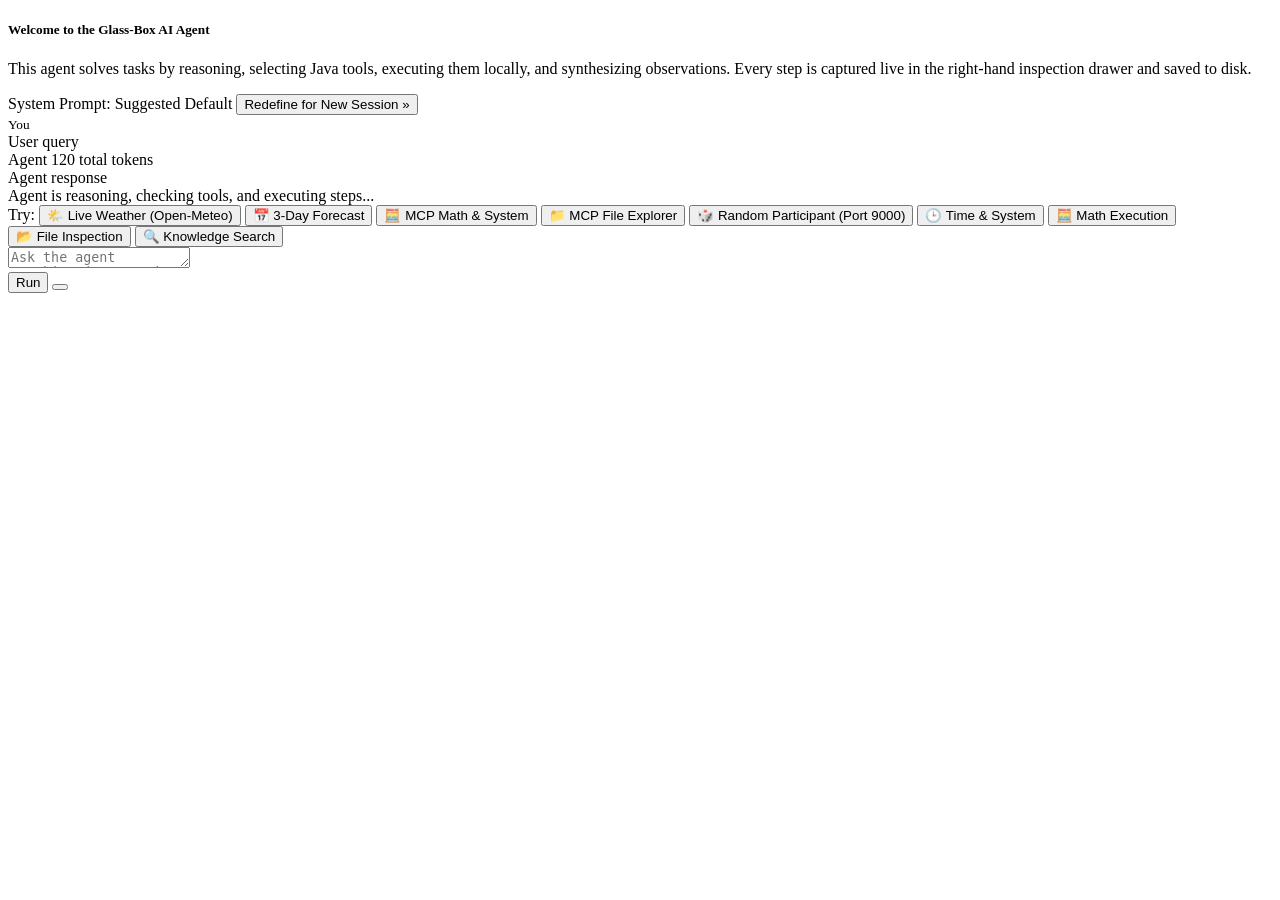
<file: src/main/resources/templates/fragments/chat-panel.html>
<!DOCTYPE html>
<html xmlns:th="http://www.thymeleaf.org">
<div th:fragment="chatContent" id="chatPanelContainer" class="d-flex flex-column flex-grow-1 overflow-hidden" style="min-height: 0;">
    <!-- Messages Scroll Area -->
    <div id="chatScrollArea" class="chat-scroll-area flex-grow-1 p-3">
        <!-- Welcome banner if empty -->
        <div th:if="${#lists.isEmpty(messages)}" class="text-center py-5 text-secondary">
            <div class="rounded-circle d-inline-flex p-3 bg-light border border-light-subtle mb-3 shadow-sm">
                <i class="fa-solid fa-robot fs-2 text-primary"></i>
            </div>
            <h5 class="text-dark fw-bold">Welcome to the Glass-Box AI Agent</h5>
            <p class="small text-secondary col-md-8 mx-auto mb-2">
                This agent solves tasks by reasoning, selecting Java tools, executing them locally, and synthesizing observations.
                Every step is captured live in the right-hand inspection drawer and saved to disk.
            </p>
            <div class="d-inline-flex align-items-center gap-2 mt-2 p-2 px-3 rounded-pill bg-white border border-secondary-subtle shadow-sm">
                <i class="fa-solid fa-scroll text-primary"></i>
                <span class="small text-secondary font-mono">System Prompt:</span>
                <span class="badge border font-mono small"
                      th:classappend="${systemPrompt != defaultSystemPrompt} ? 'bg-warning-subtle text-warning-emphasis border-warning-subtle' : 'bg-success-subtle text-success border-success-subtle'"
                      th:text="${systemPrompt != defaultSystemPrompt} ? 'Customized' : 'Suggested Default'">Suggested Default</span>
                <button type="button" class="btn btn-link btn-sm p-0 ms-1 text-primary text-decoration-none fw-semibold small"
                        data-bs-toggle="modal" data-bs-target="#newSessionModal">
                    Redefine for New Session &raquo;
                </button>
            </div>
        </div>

        <!-- Render Messages -->
        <div th:each="msg : ${messages}" class="mb-3">
            <!-- User Message -->
            <div th:if="${msg.role() == 'user'}" class="d-flex justify-content-end mb-2">
                <div class="user-bubble">
                    <div class="d-flex align-items-center justify-content-between mb-1">
                        <small class="opacity-90"><i class="fa-solid fa-user me-1"></i> You</small>
                    </div>
                    <div class="message-text text-break" th:text="${msg.content()}">User query</div>
                </div>
            </div>

            <!-- Agent Message -->
            <div th:if="${msg.role() == 'assistant'}" class="d-flex justify-content-start mb-2">
                <div class="agent-bubble w-100">
                    <div class="d-flex align-items-center justify-content-between mb-2 pb-1 border-bottom border-light-subtle">
                        <div class="d-flex align-items-center gap-2">
                            <span class="badge bg-primary-subtle text-primary border border-primary-subtle"><i class="fa-solid fa-robot me-1"></i> Agent</span>
                            <span class="small text-muted font-mono" th:if="${msg.tokenStats() != null and msg.tokenStats().totalTokens() > 0}"
                                  th:text="${msg.tokenStats().totalTokens()} + ' total tokens'">120 total tokens</span>
                        </div>
                    </div>
                    <!-- Formatted Content -->
                    <div class="message-body text-dark" th:utext="${msg.formattedContent() != null ? msg.formattedContent() : msg.content()}">
                        Agent response
                    </div>
                </div>
            </div>
        </div>

        <!-- HTMX Loading Indicator -->
        <div id="agentLoadingIndicator" class="htmx-indicator d-flex align-items-center gap-2 text-primary p-3 my-2 bg-light rounded border border-primary-subtle shadow-sm">
            <div class="spinner-agent"></div>
            <span class="small fw-medium">Agent is reasoning, checking tools, and executing steps...</span>
        </div>
    </div>

    <!-- Quick Presets -->
    <div class="px-3 py-2 border-top border-light-subtle bg-light flex-shrink-0">
        <div class="d-flex align-items-center gap-2 overflow-x-auto pb-1">
            <span class="small text-secondary fw-semibold"><i class="fa-solid fa-wand-magic-sparkles me-1 text-primary"></i> Try:</span>
            <!-- MCP Mode Presets -->
            <th:block th:if="${mode == 'mcp'}">
                <button type="button" class="preset-btn" onclick="usePresetPrompt('What is the current weather in Berlin and Tokyo? Compare their temperatures.')">
                    🌤️ Live Weather (Open-Meteo)
                </button>
                <button type="button" class="preset-btn" onclick="usePresetPrompt('What is the 3-day weather forecast for Paris, France?')">
                    📅 3-Day Forecast
                </button>
                <button type="button" class="preset-btn" onclick="usePresetPrompt('Calculate 2^8 * 15 and retrieve the host system metrics via MCP.')">
                    🧮 MCP Math & System
                </button>
                <button type="button" class="preset-btn" onclick="usePresetPrompt('List the files in the workspace directory using the local MCP server.')">
                    📁 MCP File Explorer
                </button>
                <button type="button" class="preset-btn" onclick="usePresetPrompt('Pick a random participant for pair programming using the random-names MCP server and verify they are from the workshop pool.')">
                    🎲 Random Participant (Port 9000)
                </button>
            </th:block>
            <!-- Classic Mode Presets -->
            <th:block th:unless="${mode == 'mcp'}">
                <button type="button" class="preset-btn" onclick="usePresetPrompt('What is the current server time and OS memory status?')">
                    🕒 Time & System
                </button>
                <button type="button" class="preset-btn" onclick="usePresetPrompt('Calculate (144 * 12) + (sqrt of 625). Explain the steps.')">
                    🧮 Math Execution
                </button>
                <button type="button" class="preset-btn" onclick="usePresetPrompt('List the files in the workspace directory and check pom.xml')">
                    📂 File Inspection
                </button>
                <button type="button" class="preset-btn" onclick="usePresetPrompt('Search what the agent ReAct pattern is and summarize it.')">
                    🔍 Knowledge Search
                </button>
            </th:block>
        </div>
    </div>

    <!-- Input Box -->
    <div class="p-3 border-top border-light-subtle bg-white flex-shrink-0">
        <form hx-post="/chat"
              hx-target="#chatPanelContainer"
              hx-swap="outerHTML"
              hx-indicator="#agentLoadingIndicator"
              class="d-flex align-items-end gap-2">
            <input type="hidden" id="currentSessionId" name="sessionId" th:value="${sessionId}">
            <div class="flex-grow-1 position-relative">
                <textarea id="promptInput"
                          name="prompt"
                          rows="1"
                          class="form-control bg-white text-dark border-secondary-subtle prompt-textarea"
                          placeholder="Ask the agent anything (e.g. math, file search, server info)..."
                          title="Press Enter to run, Shift+Enter for a new line"
                          oninput="autoResizePromptInput(this)"
                          onkeydown="handlePromptKeydown(event)"
                          required
                          autocomplete="off"></textarea>
            </div>
            <button type="submit"
                    class="btn btn-primary px-3 fw-semibold text-nowrap flex-shrink-0 d-inline-flex align-items-center justify-content-center gap-2 prompt-action-btn"
                    title="Run Prompt (Enter)">
                <i class="fa-solid fa-paper-plane"></i>
                <span>Run</span>
            </button>
            <button type="button"
                    hx-post="/session/clear"
                    hx-target="#chatPanelContainer"
                    hx-swap="outerHTML"
                    hx-vals="js:{sessionId: document.getElementById('currentSessionId').value}"
                    class="btn btn-outline-secondary flex-shrink-0 d-inline-flex align-items-center justify-content-center prompt-action-btn prompt-delete-btn"
                    title="Clear Conversation History">
                <i class="fa-solid fa-trash-can"></i>
            </button>
        </form>
    </div>
</div>
</html>
</file>
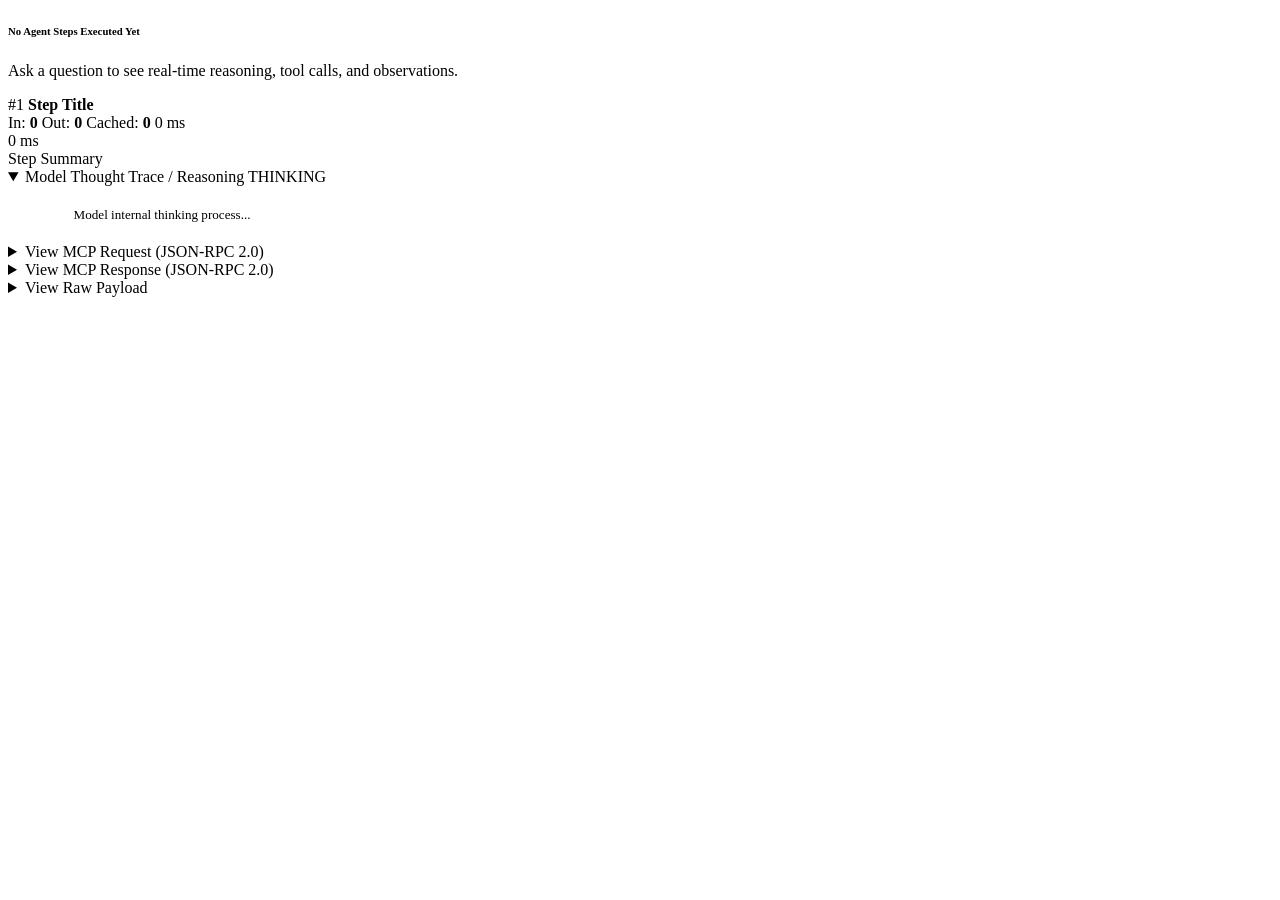
<file: src/main/resources/templates/fragments/execution-step.html>
<!DOCTYPE html>
<html xmlns:th="http://www.thymeleaf.org">
<div th:fragment="stepList" id="liveTimelineContainer">
    <!-- Empty State -->
    <div th:if="${#lists.isEmpty(stepEvents)}" id="emptyTimelineNotice" class="text-center py-5 text-secondary">
        <i class="fa-solid fa-microscope fs-1 mb-3 text-secondary opacity-50"></i>
        <h6 class="text-dark fw-bold">No Agent Steps Executed Yet</h6>
        <p class="small text-secondary mb-0">Ask a question to see real-time reasoning, tool calls, and observations.</p>
    </div>

    <!-- Step Event Cards -->
    <div th:each="step : ${stepEvents}"
         th:id="'step-card-' + ${step.stepNumber()}"
         th:data-step-number="${step.stepNumber()}"
         th:classappend="${step.type().getBorderClass()}"
         class="step-card p-3 mb-2 shadow-sm">
        <div class="d-flex align-items-center flex-wrap gap-2 mb-1">
            <div class="d-flex align-items-center">
                <span class="badge bg-light border border-secondary-subtle text-dark font-mono me-2" th:text="'#' + ${step.stepNumber()}">#1</span>
                <i class="fa-solid me-2 text-primary" th:classappend="${step.type().getIcon()}"></i>
                <strong class="small text-dark" th:text="${step.title()}">Step Title</strong>
            </div>

            <!-- Granular In / Out / Cached Token Metrics for LLM Turns -->
            <div th:if="${step.tokenStats() != null and step.tokenStats().totalTokens() > 0}"
                 class="d-inline-flex flex-wrap align-items-center gap-1 ms-auto font-mono">
                <span class="step-token-badge token-in" title="Input (Prompt) Tokens sent to model">
                    In: <strong class="ms-1" th:text="${step.tokenStats().inputTokens()}">0</strong>
                </span>
                <span class="step-token-badge token-out" title="Output (Completion) Tokens generated by model">
                    Out: <strong class="ms-1" th:text="${step.tokenStats().outputTokens()}">0</strong>
                </span>
                <span class="step-token-badge token-cached"
                      th:classappend="${step.tokenStats().cachedTokens() > 0} ? 'fw-bold' : 'opacity-75'"
                      th:title="${step.tokenStats().cachedTokens() > 0 ? step.tokenStats().cachedTokens() + ' cached tokens reused (' + step.tokenStats().cacheHitPercentage() + '% hit)' : '0 cached tokens'}">
                    Cached: <strong class="ms-1" th:text="${step.tokenStats().cachedTokens()}">0</strong>
                </span>
                <span class="step-token-badge token-total"
                      th:title="'Total: ' + ${step.tokenStats().totalTokens()} + ' tokens | Latency: ' + ${step.tokenStats().formattedDuration()}">
                    <span th:text="${step.tokenStats().formattedDuration()}">0 ms</span>
                </span>
            </div>

            <!-- Tool Execution Latency (non-LLM steps) -->
            <div th:if="${step.tokenStats() != null and step.tokenStats().totalTokens() == 0 and step.tokenStats().durationMs() > 0}"
                 class="d-inline-flex align-items-center ms-auto font-mono">
                <span class="step-token-badge token-total" title="Tool Execution Duration">
                    <i class="fa-solid fa-stopwatch me-1"></i>
                    <span th:text="${step.tokenStats().formattedDuration()}">0 ms</span>
                </span>
            </div>
        </div>

        <div th:if="${step.summary() != null and !step.summary().isBlank()}"
             class="small text-secondary mb-2"
             th:text="${step.summary()}">
            Step Summary
        </div>

        <!-- Model Reasoning / Internal Thought Trace Drawer -->
        <div th:if="${step.metadata() != null and step.metadata().get('thinking') != null and !step.metadata().get('thinking').toString().isBlank()}"
             class="model-reasoning-container mt-2"
             th:classappend="${showReasoning == false} ? 'd-none' : ''">
            <details class="reasoning-details mb-2 border rounded-3 bg-warning-subtle border-warning-subtle p-2" open>
                <summary class="small text-warning-emphasis fw-bold d-flex align-items-center gap-2" style="cursor: pointer;">
                    <i class="fa-solid fa-brain text-warning"></i>
                    <span>Model Thought Trace / Reasoning</span>
                    <span class="badge bg-warning text-dark font-mono ms-auto">THINKING</span>
                </summary>
                <div class="model-reasoning-body mt-2 pt-2 border-top border-warning-subtle small font-mono text-dark" style="white-space: pre-wrap; font-size: 0.82rem; line-height: 1.45; max-height: 280px; overflow-y: auto;" th:text="${step.metadata().get('thinking')}">
                    Model internal thinking process...
                </div>
            </details>
        </div>

        <!-- Dual Request / Response Payload Drawers for LLM Reasoning Steps -->
        <div th:if="${(step.requestPayload() != null and !step.requestPayload().isBlank()) or (step.responsePayload() != null and !step.responsePayload().isBlank())}" class="mt-2">
            <details th:if="${step.requestPayload() != null and !step.requestPayload().isBlank()}" class="mb-2">
                <summary th:if="${step.type().name() == 'MCP_TOOL_CALL'}" class="small text-purple fw-semibold" style="cursor: pointer;">
                    <i class="fa-solid fa-network-wired me-1"></i> View MCP Request (JSON-RPC 2.0)
                </summary>
                <summary th:unless="${step.type().name() == 'MCP_TOOL_CALL'}" class="small text-primary fw-semibold" style="cursor: pointer;">
                    <i class="fa-solid fa-arrow-up-right-from-square me-1"></i> View Ask / Prompt Payload
                </summary>
                <div class="payload-wrapper">
                    <div class="payload-toolbar">
                        <div class="d-flex align-items-center gap-2">
                            <span th:if="${step.type().name() == 'MCP_TOOL_CALL'}" class="payload-type-badge font-mono bg-purple text-white">JSON-RPC</span>
                            <span th:unless="${step.type().name() == 'MCP_TOOL_CALL'}" class="payload-type-badge font-mono">JSON</span>
                            <span class="text-secondary small" th:text="${step.type().name() == 'MCP_TOOL_CALL' ? 'MCP JSON-RPC tools/call Request' : 'Model Ask / Prompt'}">Model Ask / Prompt</span>
                        </div>
                        <div class="d-flex align-items-center gap-1">
                            <button type="button" class="payload-btn payload-copy-btn" title="Copy raw payload to clipboard">
                                <i class="fa-regular fa-copy"></i> <span>Copy</span>
                            </button>
                            <button type="button" class="payload-btn payload-expand-btn" title="Toggle box height (expand/collapse)">
                                <i class="fa-solid fa-up-down"></i> <span>Expand</span>
                            </button>
                            <button type="button" class="payload-btn btn-fullscreen payload-fullscreen-btn" title="Open Fullscreen Overlay">
                                <i class="fa-solid fa-expand"></i> <span>Fullscreen</span>
                            </button>
                        </div>
                    </div>
                    <div class="payload-box-container">
                        <pre class="payload-box font-mono"
                             tabindex="0"
                             th:attr="data-step-title=${step.title()},data-step-number=${step.stepNumber()},data-payload-title=${step.type().name() == 'MCP_TOOL_CALL' ? 'MCP tools/call Request' : 'Ask / Prompt Payload'}"
                             title="Click to open Fullscreen Overlay"><code th:text="${step.requestPayload()}">{"request": "json"}</code></pre>
                        <div class="payload-hover-hint">
                            <i class="fa-solid fa-maximize me-1"></i> Click for Fullscreen
                        </div>
                    </div>
                </div>
            </details>

            <details th:if="${step.responsePayload() != null and !step.responsePayload().isBlank()}">
                <summary th:if="${step.type().name() == 'MCP_TOOL_CALL'}" class="small text-success fw-semibold" style="cursor: pointer;">
                    <i class="fa-solid fa-reply me-1"></i> View MCP Response (JSON-RPC 2.0)
                </summary>
                <summary th:unless="${step.type().name() == 'MCP_TOOL_CALL'}" class="small text-success fw-semibold" style="cursor: pointer;">
                    <i class="fa-solid fa-reply me-1"></i> View Model Response / Decision
                </summary>
                <div class="payload-wrapper">
                    <div class="payload-toolbar">
                        <div class="d-flex align-items-center gap-2">
                            <span th:if="${step.type().name() == 'MCP_TOOL_CALL'}" class="payload-type-badge font-mono bg-purple text-white">JSON-RPC</span>
                            <span th:unless="${step.type().name() == 'MCP_TOOL_CALL'}" class="payload-type-badge font-mono">JSON</span>
                            <span class="text-secondary small" th:text="${step.type().name() == 'MCP_TOOL_CALL' ? 'MCP JSON-RPC tools/call Response' : 'Model Response'}">Model Response</span>
                        </div>
                        <div class="d-flex align-items-center gap-1">
                            <button type="button" class="payload-btn payload-copy-btn" title="Copy raw payload to clipboard">
                                <i class="fa-regular fa-copy"></i> <span>Copy</span>
                            </button>
                            <button type="button" class="payload-btn payload-expand-btn" title="Toggle box height (expand/collapse)">
                                <i class="fa-solid fa-up-down"></i> <span>Expand</span>
                            </button>
                            <button type="button" class="payload-btn btn-fullscreen payload-fullscreen-btn" title="Open Fullscreen Overlay">
                                <i class="fa-solid fa-expand"></i> <span>Fullscreen</span>
                            </button>
                        </div>
                    </div>
                    <div class="payload-box-container">
                        <pre class="payload-box font-mono"
                             tabindex="0"
                             th:attr="data-step-title=${step.title()},data-step-number=${step.stepNumber()},data-payload-title='Model Response / Decision'"
                             title="Click to open Fullscreen Overlay"><code th:text="${step.responsePayload()}">{"response": "json"}</code></pre>
                        <div class="payload-hover-hint">
                            <i class="fa-solid fa-maximize me-1"></i> Click for Fullscreen
                        </div>
                    </div>
                </div>
            </details>
        </div>

        <!-- Single Raw Content Collapsible Drawer for other steps -->
        <details th:if="${(step.requestPayload() == null or step.requestPayload().isBlank()) and (step.responsePayload() == null or step.responsePayload().isBlank()) and step.rawContent() != null and !step.rawContent().isBlank()}" class="mt-1">
            <summary class="small text-primary fw-medium" style="cursor: pointer;">
                <i class="fa-solid fa-code me-1"></i> View Raw Payload
            </summary>
            <div class="payload-wrapper">
                <div class="payload-toolbar">
                    <div class="d-flex align-items-center gap-2">
                        <span class="payload-type-badge font-mono">PAYLOAD</span>
                        <span class="text-secondary small">Raw Content</span>
                    </div>
                    <div class="d-flex align-items-center gap-1">
                        <button type="button" class="payload-btn payload-copy-btn" title="Copy raw payload to clipboard">
                            <i class="fa-regular fa-copy"></i> <span>Copy</span>
                        </button>
                        <button type="button" class="payload-btn payload-expand-btn" title="Toggle box height (expand/collapse)">
                            <i class="fa-solid fa-up-down"></i> <span>Expand</span>
                        </button>
                        <button type="button" class="payload-btn btn-fullscreen payload-fullscreen-btn" title="Open Fullscreen Overlay">
                            <i class="fa-solid fa-expand"></i> <span>Fullscreen</span>
                        </button>
                    </div>
                </div>
                <div class="payload-box-container">
                    <pre class="payload-box font-mono"
                         tabindex="0"
                         th:attr="data-step-title=${step.title()},data-step-number=${step.stepNumber()},data-payload-title='Raw Payload'"
                         title="Click to open Fullscreen Overlay"><code th:text="${step.rawContent()}">{"raw": "json"}</code></pre>
                    <div class="payload-hover-hint">
                        <i class="fa-solid fa-maximize me-1"></i> Click for Fullscreen
                    </div>
                </div>
            </div>
        </details>
    </div>
</div>
</html>
</file>
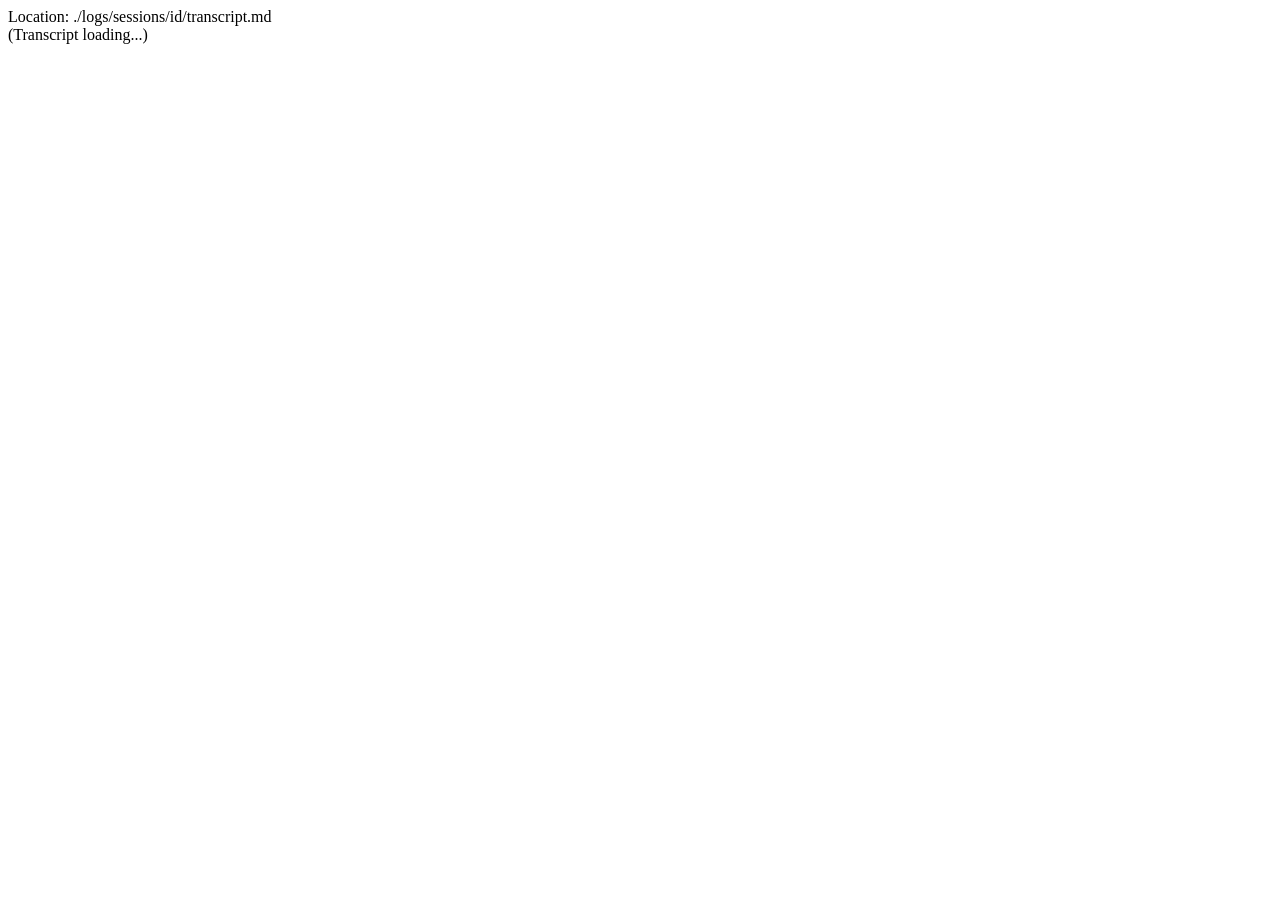
<file: src/main/resources/templates/fragments/log-viewer-modal.html>
<!DOCTYPE html>
<html xmlns:th="http://www.thymeleaf.org">
<div th:fragment="logContent" class="p-3">
    <div class="alert alert-light border border-light-subtle d-flex align-items-center justify-content-between">
        <div>
            <i class="fa-solid fa-folder-open text-primary me-2"></i>
            <span class="small font-mono text-secondary">Location: ./logs/sessions/<span th:text="${sessionId}">id</span>/transcript.md</span>
        </div>
    </div>
    <div class="p-4 bg-light rounded border border-light-subtle text-dark" th:utext="${transcriptHtml}">
        (Transcript loading...)
    </div>
</div>
</html>
</file>
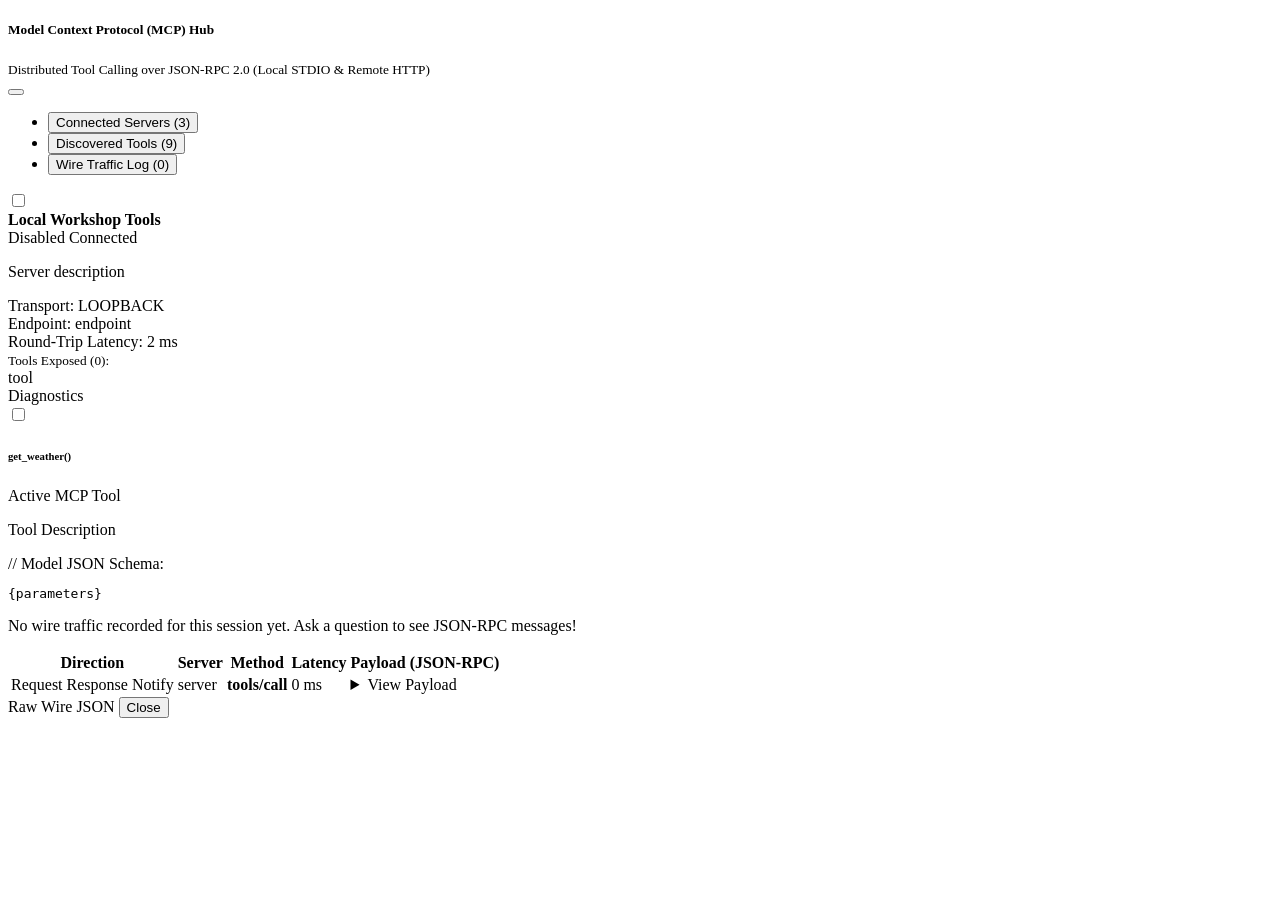
<file: src/main/resources/templates/fragments/mcp-drawer.html>
<!DOCTYPE html>
<html xmlns:th="http://www.thymeleaf.org">
<!-- Modal: MCP Servers & Wire Traffic Hub -->
<div th:fragment="mcpModal" class="modal fade" id="mcpHubModal" tabindex="-1" aria-labelledby="mcpHubModalLabel" aria-hidden="true">
    <div class="modal-dialog modal-xl modal-dialog-scrollable">
        <div class="modal-content bg-white border text-dark shadow">
            
            <div class="modal-header border-light-subtle bg-light bg-opacity-50">
                <div class="d-flex align-items-center gap-2">
                    <div class="rounded-2 p-2 bg-purple bg-opacity-10 text-purple border border-purple border-opacity-25">
                        <i class="fa-solid fa-network-wired fs-5"></i>
                    </div>
                    <div>
                        <h5 class="modal-title fw-bold text-dark mb-0" id="mcpHubModalLabel">
                            Model Context Protocol (MCP) Hub
                        </h5>
                        <small class="text-secondary">Distributed Tool Calling over JSON-RPC 2.0 (Local STDIO & Remote HTTP)</small>
                    </div>
                </div>
                <button type="button" class="btn-close" data-bs-dismiss="modal" aria-label="Close"></button>
            </div>

            <div class="modal-body p-4">
                
                <!-- Nav Tabs for MCP Hub -->
                <ul class="nav nav-pills mb-3 border-bottom pb-2" id="mcpTab" role="tablist">
                    <li class="nav-item" role="presentation">
                        <button class="nav-link active btn-sm" id="servers-tab" data-bs-toggle="pill" data-bs-target="#mcpServersPane" type="button" role="tab">
                            <i class="fa-solid fa-server me-1"></i> Connected Servers (<span id="mcpServersCount" th:text="${activeMcpServerCount != null ? activeMcpServerCount + '/' + totalMcpServerCount : #lists.size(mcpServers)}">3</span>)
                        </button>
                    </li>
                    <li class="nav-item" role="presentation">
                        <button class="nav-link btn-sm" id="tools-tab" data-bs-toggle="pill" data-bs-target="#mcpToolsPane" type="button" role="tab">
                            <i class="fa-solid fa-cubes me-1"></i> Discovered Tools (<span id="mcpToolsCount" th:text="${activeMcpToolCount != null ? activeMcpToolCount + '/' + totalMcpToolCount : #lists.size(mcpTools)}">9</span>)
                        </button>
                    </li>
                    <li class="nav-item" role="presentation">
                        <button class="nav-link btn-sm" id="wire-tab" data-bs-toggle="pill" data-bs-target="#mcpWirePane" type="button" role="tab">
                            <i class="fa-solid fa-bolt-lightning me-1"></i> Wire Traffic Log (<span th:text="${#lists.size(mcpTraffic)}">0</span>)
                        </button>
                    </li>
                </ul>

                <div class="tab-content" id="mcpTabContent">
                    
                    <!-- TAB 1: Servers List -->
                    <div class="tab-pane fade show active" id="mcpServersPane" role="tabpanel">
                        <div class="row g-3">
                            <div th:each="srv : ${mcpServers}" class="col-md-6">
                                <div class="card h-100 border-light-subtle shadow-sm">
                                    <div class="card-header bg-white border-light-subtle d-flex justify-content-between align-items-center py-2">
                                        <div class="d-flex align-items-center gap-2">
                                            <div class="form-check form-switch m-0">
                                                <input class="form-check-input mcp-server-toggle-switch" type="checkbox" role="switch"
                                                       th:id="'mcp-server-switch-' + ${srv.id()}"
                                                       th:data-server-id="${srv.id()}"
                                                       th:checked="${agentSession != null ? agentSession.isMcpServerEnabled(srv.id()) : srv.isEnabled()}">
                                            </div>
                                            <i class="fa-solid fa-cube text-purple"></i>
                                            <strong class="text-dark" th:text="${srv.name()}">Local Workshop Tools</strong>
                                        </div>
                                        <div class="d-flex align-items-center gap-2">
                                            <span th:id="'mcp-server-status-' + ${srv.id()}"
                                                  th:if="${agentSession != null ? !agentSession.isMcpServerEnabled(srv.id()) : !srv.isEnabled()}"
                                                  class="badge bg-secondary-subtle text-secondary border border-secondary-subtle">
                                                <i class="fa-solid fa-ban me-1"></i> Disabled
                                            </span>
                                            <span th:id="'mcp-server-status-' + ${srv.id()}"
                                                  th:unless="${agentSession != null ? !agentSession.isMcpServerEnabled(srv.id()) : !srv.isEnabled()}"
                                                  th:class="${srv.isConnected()} ? 'badge bg-success-subtle text-success border border-success-subtle' : 'badge bg-warning-subtle text-warning-emphasis border border-warning-subtle'">
                                                <i th:class="${srv.isConnected()} ? 'fa-solid fa-circle-check me-1' : 'fa-solid fa-triangle-exclamation me-1'"></i>
                                                <span th:text="${srv.isConnected() ? 'Connected' : srv.status()}">Connected</span>
                                            </span>
                                        </div>
                                    </div>
                                    <div class="card-body py-3">
                                        <p class="small text-secondary mb-2" th:text="${srv.description()}">Server description</p>
                                        <div class="bg-light p-2 rounded border border-light-subtle small font-mono mb-2">
                                            <div class="d-flex justify-content-between">
                                                <span class="text-secondary">Transport:</span>
                                                <span class="text-dark fw-bold" th:text="${srv.transport()}">LOOPBACK</span>
                                            </div>
                                            <div class="d-flex justify-content-between mt-1 text-truncate">
                                                <span class="text-secondary">Endpoint:</span>
                                                <span class="text-primary text-truncate ms-2" th:text="${srv.endpoint()}">endpoint</span>
                                            </div>
                                            <div class="d-flex justify-content-between mt-1">
                                                <span class="text-secondary">Round-Trip Latency:</span>
                                                <span class="text-success" th:text="${srv.lastLatencyMs()} + ' ms'">2 ms</span>
                                            </div>
                                        </div>
                                        <div>
                                            <small class="text-secondary fw-semibold">Tools Exposed (<span th:text="${srv.toolCount()}">0</span>):</small>
                                            <div class="d-flex flex-wrap gap-1 mt-1">
                                                <span th:each="tname : ${srv.toolNames()}" class="badge bg-light border border-secondary-subtle text-dark font-mono small" th:text="${tname}">tool</span>
                                            </div>
                                        </div>
                                        <div th:if="${srv.diagnosticNote() != null}" class="mt-2 text-muted small">
                                            <i class="fa-solid fa-circle-info me-1"></i> <span th:text="${srv.diagnosticNote()}">Diagnostics</span>
                                        </div>
                                    </div>
                                </div>
                            </div>
                        </div>
                    </div>

                    <!-- TAB 2: Discovered Tools Schemas -->
                    <div class="tab-pane fade" id="mcpToolsPane" role="tabpanel">
                        <div class="list-group list-group-flush">
                            <div th:each="spec : ${mcpTools}" class="list-group-item bg-transparent text-dark border-light-subtle py-3">
                                <div class="d-flex align-items-center justify-content-between mb-1">
                                    <div class="d-flex align-items-center gap-2">
                                        <div class="form-check form-switch m-0">
                                            <input class="form-check-input mcp-tool-toggle-switch" type="checkbox" role="switch"
                                                   th:id="'mcp-tool-switch-' + ${spec.name()}"
                                                   th:data-tool-name="${spec.name()}"
                                                   th:checked="${agentSession != null ? agentSession.isMcpToolEnabled(spec.name()) : true}">
                                        </div>
                                        <h6 class="mb-0 text-purple font-mono fw-bold">
                                            <label class="form-check-label" th:for="'mcp-tool-switch-' + ${spec.name()}" style="cursor: pointer;">
                                                <i class="fa-solid fa-gear me-1"></i> <span th:text="${spec.name()} + '()'">get_weather()</span>
                                            </label>
                                        </h6>
                                    </div>
                                    <div class="d-flex align-items-center gap-2">
                                        <span th:id="'mcp-tool-status-' + ${spec.name()}"
                                              th:class="${(agentSession != null ? agentSession.isMcpToolEnabled(spec.name()) : true) ? 'badge bg-success-subtle text-success border border-success-subtle' : 'badge bg-secondary-subtle text-secondary border border-secondary-subtle'}"
                                              th:text="${(agentSession != null ? agentSession.isMcpToolEnabled(spec.name()) : true) ? 'Active' : 'Disabled'}">Active</span>
                                        <span class="badge badge-purple font-mono small">MCP Tool</span>
                                    </div>
                                </div>
                                <p class="small text-secondary mb-2" th:text="${spec.description()}">Tool Description</p>
                                <div th:if="${spec.parameters() != null}" class="bg-light p-2 rounded border border-light-subtle small font-mono">
                                    <span class="text-secondary">// Model JSON Schema:</span><br>
                                    <pre class="mb-0 text-primary font-mono"><code th:text="${spec.parameters().toString()}">{parameters}</code></pre>
                                </div>
                            </div>
                        </div>
                    </div>

                    <!-- TAB 3: Wire Traffic Log -->
                    <div class="tab-pane fade" id="mcpWirePane" role="tabpanel">
                        <div th:if="${#lists.isEmpty(mcpTraffic)}" class="text-center py-4 text-secondary">
                            <i class="fa-solid fa-network-wired fs-2 mb-2 text-muted"></i>
                            <p class="small mb-0">No wire traffic recorded for this session yet. Ask a question to see JSON-RPC messages!</p>
                        </div>
                        <div th:unless="${#lists.isEmpty(mcpTraffic)}" class="table-responsive">
                            <table class="table table-sm table-hover font-mono small">
                                <thead class="table-light">
                                    <tr>
                                        <th>Direction</th>
                                        <th>Server</th>
                                        <th>Method</th>
                                        <th>Latency</th>
                                        <th>Payload (JSON-RPC)</th>
                                    </tr>
                                </thead>
                                <tbody>
                                    <tr th:each="rec : ${mcpTraffic}">
                                        <td>
                                            <span th:if="${rec.direction() == 'OUTBOUND_REQUEST'}" class="badge bg-primary-subtle text-primary">
                                                <i class="fa-solid fa-arrow-up-right-from-square me-1"></i> Request
                                            </span>
                                            <span th:if="${rec.direction() == 'INBOUND_RESPONSE'}" class="badge bg-success-subtle text-success">
                                                <i class="fa-solid fa-arrow-down-left-and-up-right-to-center me-1"></i> Response
                                            </span>
                                            <span th:if="${rec.direction() == 'NOTIFICATION'}" class="badge bg-secondary-subtle text-secondary">
                                                Notify
                                            </span>
                                        </td>
                                        <td class="text-truncate" style="max-width: 140px;" th:text="${rec.serverName()}">server</td>
                                        <td><strong class="text-purple" th:text="${rec.method()}">tools/call</strong></td>
                                        <td><span th:text="${rec.latencyMs()} + ' ms'">0 ms</span></td>
                                        <td>
                                            <details>
                                                <summary class="text-secondary" style="cursor: pointer;">View Payload</summary>
                                                <pre class="payload-box mt-1 mb-0"><code th:text="${rec.payloadJson()}">{}</code></pre>
                                            </details>
                                        </td>
                                    </tr>
                                </tbody>
                            </table>
                        </div>
                    </div>

                </div>

            </div>

            <div class="modal-footer border-light-subtle bg-light bg-opacity-25">
                <a th:href="@{'/api/mcp/traffic/' + ${sessionId}}" target="_blank" class="btn btn-outline-secondary btn-sm">
                    <i class="fa-solid fa-download me-1"></i> Raw Wire JSON
                </a>
                <button type="button" class="btn btn-secondary btn-sm" data-bs-dismiss="modal">Close</button>
            </div>

        </div>
    </div>
</div>
</html>
</file>
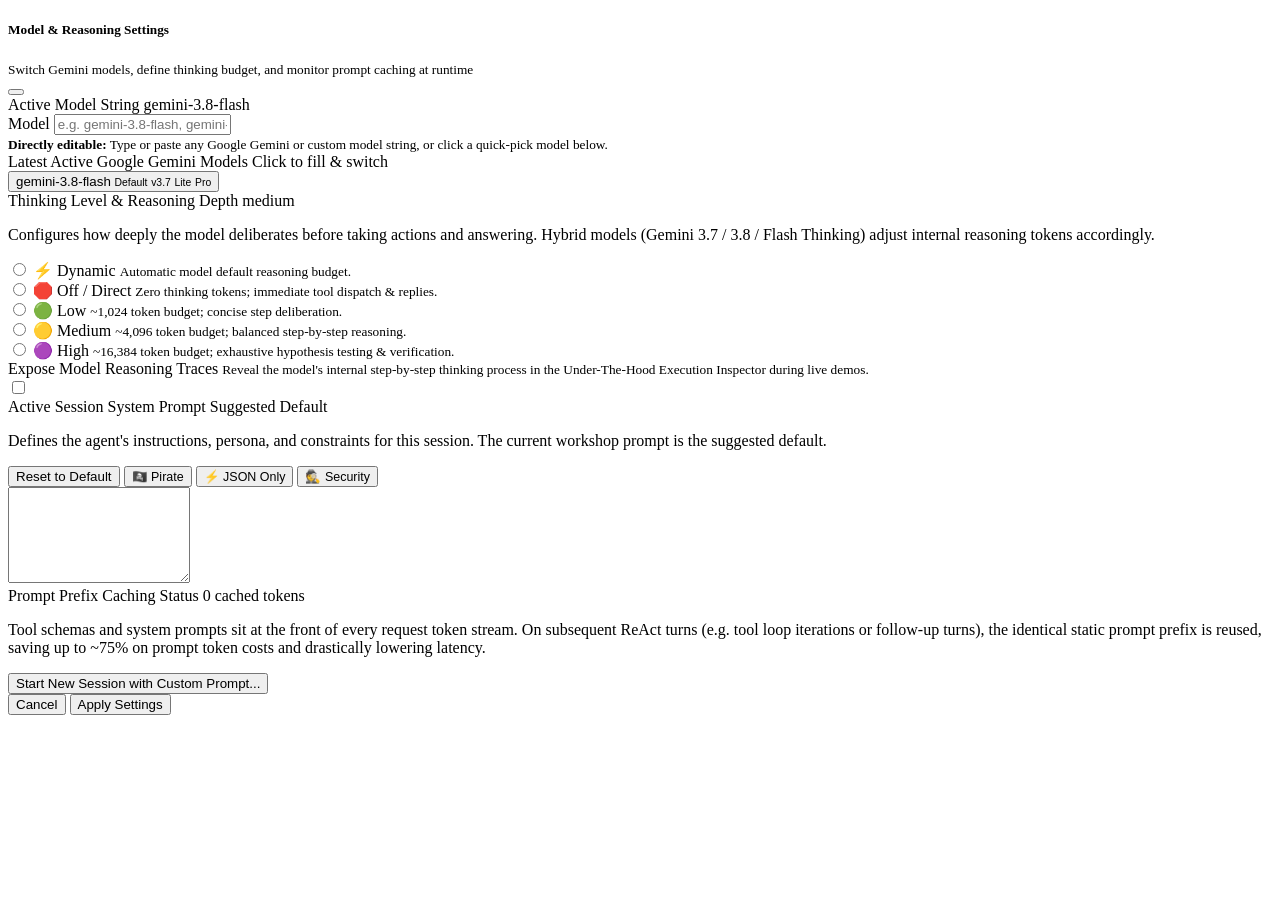
<file: src/main/resources/templates/fragments/model-settings-modal.html>
<!DOCTYPE html>
<html xmlns:th="http://www.thymeleaf.org">
<div th:fragment="modelModal" class="modal fade" id="modelSettingsModal" tabindex="-1" aria-labelledby="modelSettingsModalLabel" aria-hidden="true">
    <div class="modal-dialog modal-dialog-centered modal-lg">
        <div class="modal-content shadow-lg border-0">
            <div class="modal-header bg-white border-bottom border-light-subtle pb-3">
                <div class="d-flex align-items-center gap-2">
                    <div class="p-2 rounded-3 bg-primary bg-opacity-10 text-primary">
                        <i class="fa-solid fa-sliders fs-5"></i>
                    </div>
                    <div>
                        <h5 class="modal-title fw-bold text-dark mb-0" id="modelSettingsModalLabel">Model &amp; Reasoning Settings</h5>
                        <small class="text-secondary">Switch Gemini models, define thinking budget, and monitor prompt caching at runtime</small>
                    </div>
                </div>
                <button type="button" class="btn-close" data-bs-dismiss="modal" aria-label="Close"></button>
            </div>
            
            <form th:action="@{'/session/' + ${sessionId} + '/settings'}" method="post">
                <div class="modal-body p-4">
                    
                    <!-- 1. Direct Model String Input (Editable) -->
                    <div class="mb-3">
                        <label for="activeModelInput" class="form-label fw-bold text-dark d-flex align-items-center justify-content-between">
                            <span><i class="fa-solid fa-brain text-primary me-2"></i>Active Model String</span>
                            <span class="badge bg-light text-secondary border font-mono small" th:text="'Active: ' + ${modelName}">gemini-3.8-flash</span>
                        </label>
                        <div class="input-group input-group-lg shadow-sm">
                            <span class="input-group-text bg-light text-secondary font-mono small">
                                <i class="fa-solid fa-cube text-primary me-1"></i> Model
                            </span>
                            <input type="text"
                                   name="modelName"
                                   id="activeModelInput"
                                   class="form-control font-mono fw-bold fs-6"
                                   th:value="${modelName}"
                                   placeholder="e.g. gemini-3.8-flash, gemini-3.7-flash, or any custom model string"
                                   autocomplete="off"
                                   required>
                        </div>
                        <small class="text-secondary mt-1 d-block">
                            <i class="fa-solid fa-pen text-primary me-1"></i>
                            <strong>Directly editable:</strong> Type or paste any Google Gemini or custom model string, or click a quick-pick model below.
                        </small>
                    </div>

                    <!-- Quick Pick Available Google Models -->
                    <div class="mb-4 p-3 bg-light rounded-3 border border-light-subtle">
                        <div class="d-flex align-items-center justify-content-between mb-2">
                            <span class="small fw-bold text-dark">
                                <i class="fa-solid fa-bolt text-warning me-1"></i> Latest Active Google Gemini Models
                            </span>
                            <span class="small text-secondary">Click to fill &amp; switch</span>
                        </div>
                        <div class="d-flex flex-wrap gap-2" id="modelPillsContainer">
                            <button type="button"
                                    th:each="m : ${availableModels}"
                                    th:data-model="${m}"
                                    th:classappend="${m == modelName} ? 'btn-primary text-white shadow-sm' : 'btn-outline-secondary bg-white text-dark'"
                                    class="btn btn-sm rounded-pill font-mono px-3 py-1 model-pill-btn d-flex align-items-center gap-1"
                                    onclick="selectModelString(this.getAttribute('data-model'))">
                                <span th:text="${m}">gemini-3.8-flash</span>
                                <span th:if="${m == 'gemini-3.8-flash'}" class="badge bg-white text-primary border ms-1 small" style="font-size: 0.65rem;">Default</span>
                                <span th:if="${m == 'gemini-3.7-flash'}" class="badge bg-secondary-subtle text-secondary border ms-1 small" style="font-size: 0.65rem;">v3.7</span>
                                <span th:if="${m == 'gemini-3.5-flash-lite' || m == 'gemini-3.1-flash-lite'}" class="badge bg-info-subtle text-info border ms-1 small" style="font-size: 0.65rem;">Lite</span>
                                <span th:if="${m == 'gemini-2.5-pro'}" class="badge badge-purple ms-1 small" style="font-size: 0.65rem;">Pro</span>
                            </button>
                        </div>
                    </div>

                    <!-- 2. Thinking Level Budget -->
                    <div class="mb-4">
                        <label class="form-label fw-bold text-dark d-flex align-items-center justify-content-between">
                            <span><i class="fa-solid fa-lightbulb text-warning me-2"></i>Thinking Level &amp; Reasoning Depth</span>
                            <span class="badge bg-primary-subtle text-primary border border-primary-subtle font-mono text-uppercase" th:text="${thinkingLevel != null ? thinkingLevel : 'medium'}">medium</span>
                        </label>
                        <p class="small text-secondary mb-3">
                            Configures how deeply the model deliberates before taking actions and answering. Hybrid models (Gemini 3.7 / 3.8 / Flash Thinking) adjust internal reasoning tokens accordingly.
                        </p>

                        <div class="row g-2">
                            <div class="col-sm-6 col-md-4">
                                <div class="form-check p-3 border rounded-3 h-100 bg-light-subtle">
                                    <input class="form-check-input" type="radio" name="thinkingLevel" id="thinkDynamic" value="dynamic" th:checked="${thinkingLevel == 'dynamic'}">
                                    <label class="form-check-label fw-semibold text-dark d-block" for="thinkDynamic">
                                        ⚡ Dynamic
                                        <small class="text-secondary d-block fw-normal mt-1">Automatic model default reasoning budget.</small>
                                    </label>
                                </div>
                            </div>
                            <div class="col-sm-6 col-md-4">
                                <div class="form-check p-3 border rounded-3 h-100 bg-light-subtle">
                                    <input class="form-check-input" type="radio" name="thinkingLevel" id="thinkOff" value="off" th:checked="${thinkingLevel == 'off' or thinkingLevel == 'none'}">
                                    <label class="form-check-label fw-semibold text-dark d-block" for="thinkOff">
                                        🛑 Off / Direct
                                        <small class="text-secondary d-block fw-normal mt-1">Zero thinking tokens; immediate tool dispatch &amp; replies.</small>
                                    </label>
                                </div>
                            </div>
                            <div class="col-sm-6 col-md-4">
                                <div class="form-check p-3 border rounded-3 h-100 bg-light-subtle">
                                    <input class="form-check-input" type="radio" name="thinkingLevel" id="thinkLow" value="low" th:checked="${thinkingLevel == 'low'}">
                                    <label class="form-check-label fw-semibold text-dark d-block" for="thinkLow">
                                        🟢 Low
                                        <small class="text-secondary d-block fw-normal mt-1">~1,024 token budget; concise step deliberation.</small>
                                    </label>
                                </div>
                            </div>
                            <div class="col-sm-6 col-md-4">
                                <div class="form-check p-3 border rounded-3 h-100 bg-light-subtle">
                                    <input class="form-check-input" type="radio" name="thinkingLevel" id="thinkMedium" value="medium" th:checked="${thinkingLevel == null or thinkingLevel == 'medium'}">
                                    <label class="form-check-label fw-semibold text-dark d-block" for="thinkMedium">
                                        🟡 Medium
                                        <small class="text-secondary d-block fw-normal mt-1">~4,096 token budget; balanced step-by-step reasoning.</small>
                                    </label>
                                </div>
                            </div>
                            <div class="col-sm-6 col-md-4">
                                <div class="form-check p-3 border rounded-3 h-100 bg-light-subtle">
                                    <input class="form-check-input" type="radio" name="thinkingLevel" id="thinkHigh" value="high" th:checked="${thinkingLevel == 'high'}">
                                    <label class="form-check-label fw-semibold text-dark d-block" for="thinkHigh">
                                        🟣 High
                                        <small class="text-secondary d-block fw-normal mt-1">~16,384 token budget; exhaustive hypothesis testing &amp; verification.</small>
                                    </label>
                                </div>
                            </div>
                        </div>
                    </div>

                    <!-- 3. Reasoning / Thought Trace Visibility -->
                    <div class="mb-4 p-3 bg-light rounded-3 border border-light-subtle">
                        <div class="d-flex align-items-center justify-content-between">
                            <div>
                                <span class="fw-bold text-dark small d-flex align-items-center gap-2">
                                    <i class="fa-solid fa-brain text-warning"></i> Expose Model Reasoning Traces
                                </span>
                                <small class="text-secondary d-block mt-1">
                                    Reveal the model's internal step-by-step thinking process in the Under-The-Hood Execution Inspector during live demos.
                                </small>
                            </div>
                            <div class="form-check form-switch fs-5 mb-0 ms-3">
                                <input class="form-check-input" type="checkbox" role="switch" name="showReasoning" id="modalShowReasoningSwitch" value="true" th:checked="${showReasoning}">
                                <input type="hidden" name="_showReasoning" value="on"/>
                            </div>
                        </div>
                    </div>

                    <!-- 4. System Prompt (Active Session) -->
                    <div class="mb-4 p-3 bg-light rounded-3 border border-light-subtle">
                        <div class="d-flex align-items-center justify-content-between mb-2">
                            <label for="activeSessionSystemPromptInput" class="form-label fw-bold text-dark mb-0 d-flex align-items-center gap-2">
                                <i class="fa-solid fa-scroll text-primary"></i>
                                <span>Active Session System Prompt</span>
                            </label>
                            <span id="activeSessionPromptBadge" class="badge font-mono small"
                                  th:classappend="${systemPrompt != defaultSystemPrompt} ? 'bg-warning-subtle text-warning-emphasis border border-warning-subtle' : 'bg-success-subtle text-success border border-success-subtle'"
                                  th:text="${systemPrompt != defaultSystemPrompt} ? 'Customized' : 'Suggested Default'">Suggested Default</span>
                        </div>
                        <p class="small text-secondary mb-2">
                            Defines the agent's instructions, persona, and constraints for this session. The current workshop prompt is the suggested default.
                        </p>
                        <!-- Quick action buttons -->
                        <div class="d-flex flex-wrap gap-2 mb-2">
                            <button type="button" class="btn btn-sm btn-outline-secondary rounded-pill font-mono px-2 py-1 small"
                                    onclick="resetActiveSessionPrompt()">
                                <i class="fa-solid fa-rotate-left me-1"></i> Reset to Default
                            </button>
                            <button type="button" class="preset-btn py-1 px-2" style="font-size: 0.78rem;" onclick="applyPresetToActive('pirate')">
                                🏴‍☠️ Pirate
                            </button>
                            <button type="button" class="preset-btn py-1 px-2" style="font-size: 0.78rem;" onclick="applyPresetToActive('json')">
                                ⚡ JSON Only
                            </button>
                            <button type="button" class="preset-btn py-1 px-2" style="font-size: 0.78rem;" onclick="applyPresetToActive('security')">
                                🕵️ Security
                            </button>
                        </div>
                        <textarea class="form-control font-mono small"
                                  id="activeSessionSystemPromptInput"
                                  name="systemPrompt"
                                  rows="6"
                                  th:text="${systemPrompt}"
                                  oninput="updatePromptBadge('activeSessionPromptBadge', this.value)"></textarea>
                    </div>

                    <!-- 5. Prompt Caching Status Card -->
                    <div class="p-3 bg-light rounded-3 border border-secondary-subtle">
                        <div class="d-flex align-items-center justify-content-between mb-2">
                            <span class="fw-bold text-dark small">
                                <i class="fa-solid fa-bolt text-info me-1"></i> Prompt Prefix Caching Status
                            </span>
                            <span class="badge bg-info-subtle text-info border border-info-subtle font-mono small"
                                  th:text="${tokenStats.cachedTokens()} + ' cached tokens (' + ${tokenStats.cacheHitPercentage()} + '% hit rate)'">
                                0 cached tokens
                            </span>
                        </div>
                        <p class="small text-secondary mb-0">
                            Tool schemas and system prompts sit at the front of every request token stream. On subsequent ReAct turns (e.g. tool loop iterations or follow-up turns), the identical static prompt prefix is reused, saving up to ~75% on prompt token costs and drastically lowering latency.
                        </p>
                    </div>

                </div>
                
                <div class="modal-footer bg-white border-top border-light-subtle d-flex justify-content-between">
                    <button type="button" class="btn btn-outline-primary btn-sm" data-bs-dismiss="modal" data-bs-toggle="modal" data-bs-target="#newSessionModal">
                        <i class="fa-solid fa-plus me-1"></i> Start New Session with Custom Prompt...
                    </button>
                    <div class="d-flex gap-2">
                        <button type="button" class="btn btn-outline-secondary" data-bs-dismiss="modal">Cancel</button>
                        <button type="submit" class="btn btn-primary px-4 fw-semibold">
                            <i class="fa-solid fa-check me-1"></i> Apply Settings
                        </button>
                    </div>
                </div>
            </form>
        </div>
    </div>
    
    <script>
    function selectModelString(modelName) {
        var input = document.getElementById('activeModelInput');
        if (input) {
            input.value = modelName;
            input.focus();
            input.dispatchEvent(new Event('input', { bubbles: true }));
        }
        var pills = document.querySelectorAll('.model-pill-btn');
        pills.forEach(function(btn) {
            if (btn.getAttribute('data-model') === modelName) {
                btn.classList.remove('btn-outline-secondary', 'bg-white', 'text-dark');
                btn.classList.add('btn-primary', 'text-white', 'shadow-sm');
            } else {
                btn.classList.remove('btn-primary', 'text-white', 'shadow-sm');
                btn.classList.add('btn-outline-secondary', 'bg-white', 'text-dark');
            }
        });
    }
    </script>
</div>
</html>
</file>
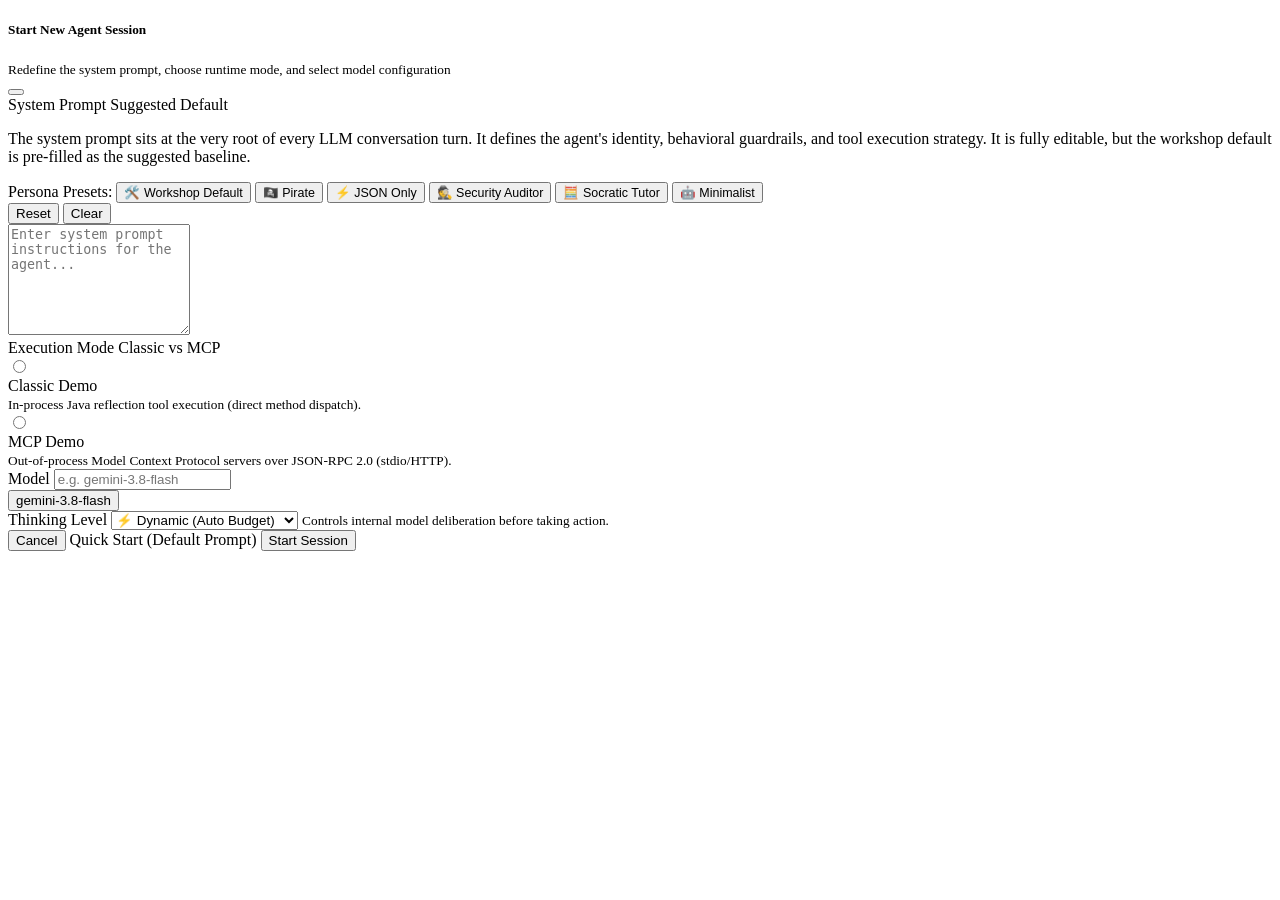
<file: src/main/resources/templates/fragments/new-session-modal.html>
<!DOCTYPE html>
<html xmlns:th="http://www.thymeleaf.org">
<div th:fragment="newSessionModal" class="modal fade" id="newSessionModal" tabindex="-1" aria-labelledby="newSessionModalLabel" aria-hidden="true">
    <div class="modal-dialog modal-dialog-centered modal-lg">
        <div class="modal-content shadow-lg border-0">
            <div class="modal-header bg-white border-bottom border-light-subtle pb-3">
                <div class="d-flex align-items-center gap-2">
                    <div class="p-2 rounded-3 bg-primary bg-opacity-10 text-primary">
                        <i class="fa-solid fa-circle-plus fs-5"></i>
                    </div>
                    <div>
                        <h5 class="modal-title fw-bold text-dark mb-0" id="newSessionModalLabel">Start New Agent Session</h5>
                        <small class="text-secondary">Redefine the system prompt, choose runtime mode, and select model configuration</small>
                    </div>
                </div>
                <button type="button" class="btn-close" data-bs-dismiss="modal" aria-label="Close"></button>
            </div>

            <!-- Hidden container storing the default system prompt for JavaScript resets -->
            <div id="rawDefaultSystemPrompt" style="display:none;" th:text="${defaultSystemPrompt}"></div>

            <form th:action="@{/session/new}" method="post" id="newSessionForm">
                <div class="modal-body p-4">

                    <!-- 1. System Prompt Section (Editable with Suggested Default) -->
                    <div class="mb-4">
                        <div class="d-flex align-items-center justify-content-between mb-2">
                            <label for="newSessionSystemPromptInput" class="form-label fw-bold text-dark mb-0 d-flex align-items-center gap-2">
                                <i class="fa-solid fa-scroll text-primary"></i>
                                <span>System Prompt</span>
                            </label>
                            <span id="newSessionPromptBadge" class="badge font-mono small bg-success-subtle text-success border border-success-subtle">
                                Suggested Default
                            </span>
                        </div>
                        <p class="small text-secondary mb-2">
                            The system prompt sits at the very root of every LLM conversation turn. It defines the agent's identity, behavioral guardrails, and tool execution strategy. It is fully editable, but the workshop default is pre-filled as the suggested baseline.
                        </p>

                        <!-- Presets & Quick Action Toolbar -->
                        <div class="d-flex flex-wrap align-items-center justify-content-between gap-2 mb-2 p-2 bg-light rounded-3 border border-light-subtle">
                            <div class="d-flex flex-wrap align-items-center gap-1">
                                <span class="small text-secondary fw-semibold me-1"><i class="fa-solid fa-masks-theater text-primary me-1"></i>Persona Presets:</span>
                                <button type="button" class="preset-btn py-1 px-2" style="font-size: 0.78rem;" onclick="applyPromptPreset('default')">
                                    🛠️ Workshop Default
                                </button>
                                <button type="button" class="preset-btn py-1 px-2" style="font-size: 0.78rem;" onclick="applyPromptPreset('pirate')">
                                    🏴‍☠️ Pirate
                                </button>
                                <button type="button" class="preset-btn py-1 px-2" style="font-size: 0.78rem;" onclick="applyPromptPreset('json')">
                                    ⚡ JSON Only
                                </button>
                                <button type="button" class="preset-btn py-1 px-2" style="font-size: 0.78rem;" onclick="applyPromptPreset('security')">
                                    🕵️ Security Auditor
                                </button>
                                <button type="button" class="preset-btn py-1 px-2" style="font-size: 0.78rem;" onclick="applyPromptPreset('socratic')">
                                    🧮 Socratic Tutor
                                </button>
                                <button type="button" class="preset-btn py-1 px-2" style="font-size: 0.78rem;" onclick="applyPromptPreset('minimal')">
                                    🤖 Minimalist
                                </button>
                            </div>
                            <div class="d-flex align-items-center gap-1 ms-auto">
                                <button type="button" class="btn btn-sm btn-outline-secondary py-1 px-2 font-mono small" onclick="resetNewSessionPrompt()" title="Reset back to default workshop prompt">
                                    <i class="fa-solid fa-rotate-left me-1"></i> Reset
                                </button>
                                <button type="button" class="btn btn-sm btn-outline-secondary py-1 px-2 font-mono small" onclick="clearNewSessionPrompt()" title="Clear textarea">
                                    <i class="fa-solid fa-eraser me-1"></i> Clear
                                </button>
                            </div>
                        </div>

                        <!-- Editable Textarea -->
                        <div class="position-relative">
                            <textarea class="form-control font-mono fs-6 bg-light-subtle shadow-sm"
                                      id="newSessionSystemPromptInput"
                                      name="systemPrompt"
                                      rows="7"
                                      th:text="${defaultSystemPrompt}"
                                      oninput="updatePromptBadge('newSessionPromptBadge', this.value)"
                                      placeholder="Enter system prompt instructions for the agent..."></textarea>
                        </div>
                    </div>

                    <!-- 2. Execution Mode Selection -->
                    <div class="mb-4">
                        <label class="form-label fw-bold text-dark d-flex align-items-center justify-content-between mb-2">
                            <span><i class="fa-solid fa-diagram-project text-primary me-2"></i>Execution Mode</span>
                            <span class="badge bg-light text-secondary border font-mono small">Classic vs MCP</span>
                        </label>
                        <div class="row g-2">
                            <div class="col-sm-6">
                                <label class="border rounded-3 p-3 d-flex align-items-start gap-2 h-100 cursor-pointer bg-light-subtle">
                                    <input type="radio" name="mode" value="classic" class="form-check-input mt-1"
                                           th:checked="${mode == null or mode == 'classic'}">
                                    <div>
                                        <div class="fw-bold text-dark small"><i class="fa-solid fa-cube text-primary me-1"></i> Classic Demo</div>
                                        <small class="text-secondary d-block mt-1">In-process Java reflection tool execution (direct method dispatch).</small>
                                    </div>
                                </label>
                            </div>
                            <div class="col-sm-6">
                                <label class="border rounded-3 p-3 d-flex align-items-start gap-2 h-100 cursor-pointer bg-light-subtle">
                                    <input type="radio" name="mode" value="mcp" class="form-check-input mt-1"
                                           th:checked="${mode == 'mcp'}">
                                    <div>
                                        <div class="fw-bold text-purple small"><i class="fa-solid fa-network-wired text-purple me-1"></i> MCP Demo</div>
                                        <small class="text-secondary d-block mt-1">Out-of-process Model Context Protocol servers over JSON-RPC 2.0 (stdio/HTTP).</small>
                                    </div>
                                </label>
                            </div>
                        </div>
                    </div>

                    <!-- 3. Model & Thinking Configuration -->
                    <div class="p-3 bg-light rounded-3 border border-light-subtle">
                        <div class="row g-3">
                            <div class="col-md-6">
                                <label for="newSessionModelInput" class="form-label fw-bold text-dark small mb-1">
                                    <i class="fa-solid fa-brain text-primary me-1"></i> Model
                                </label>
                                <input type="text"
                                       name="modelName"
                                       id="newSessionModelInput"
                                       class="form-control font-mono form-control-sm"
                                       th:value="${modelName}"
                                       placeholder="e.g. gemini-3.8-flash">
                                <div class="d-flex flex-wrap gap-1 mt-2">
                                    <button type="button"
                                            th:each="m : ${availableModels}"
                                            th:data-model="${m}"
                                            class="badge bg-white text-dark border font-mono p-1 text-decoration-none cursor-pointer"
                                            onclick="selectNewSessionModelString(this.getAttribute('data-model'))"
                                            th:text="${m}">gemini-3.8-flash</button>
                                </div>
                            </div>
                            <div class="col-md-6">
                                <label class="form-label fw-bold text-dark small mb-1">
                                    <i class="fa-solid fa-lightbulb text-warning me-1"></i> Thinking Level
                                </label>
                                <select name="thinkingLevel" class="form-select form-select-sm font-mono">
                                    <option value="dynamic" th:selected="${thinkingLevel == 'dynamic'}">⚡ Dynamic (Auto Budget)</option>
                                    <option value="off" th:selected="${thinkingLevel == 'off' or thinkingLevel == 'none'}">🛑 Off / Direct (0 tokens)</option>
                                    <option value="low" th:selected="${thinkingLevel == 'low'}">🟢 Low (~1,024 tokens)</option>
                                    <option value="medium" th:selected="${thinkingLevel == null or thinkingLevel == 'medium'}">🟡 Medium (~4,096 tokens)</option>
                                    <option value="high" th:selected="${thinkingLevel == 'high'}">🟣 High (~16,384 tokens)</option>
                                </select>
                                <small class="text-secondary d-block mt-1">Controls internal model deliberation before taking action.</small>
                            </div>
                        </div>
                    </div>

                </div>

                <div class="modal-footer bg-white border-top border-light-subtle">
                    <button type="button" class="btn btn-outline-secondary" data-bs-dismiss="modal">Cancel</button>
                    <a th:href="@{'/?mode=' + ${mode != null ? mode : 'classic'}}" class="btn btn-light border text-secondary me-auto">
                        <i class="fa-solid fa-bolt text-warning me-1"></i> Quick Start (Default Prompt)
                    </a>
                    <button type="submit" class="btn btn-primary px-4 fw-semibold">
                        <i class="fa-solid fa-play me-1"></i> Start Session
                    </button>
                </div>
            </form>
        </div>
    </div>
</div>
</html>
</file>
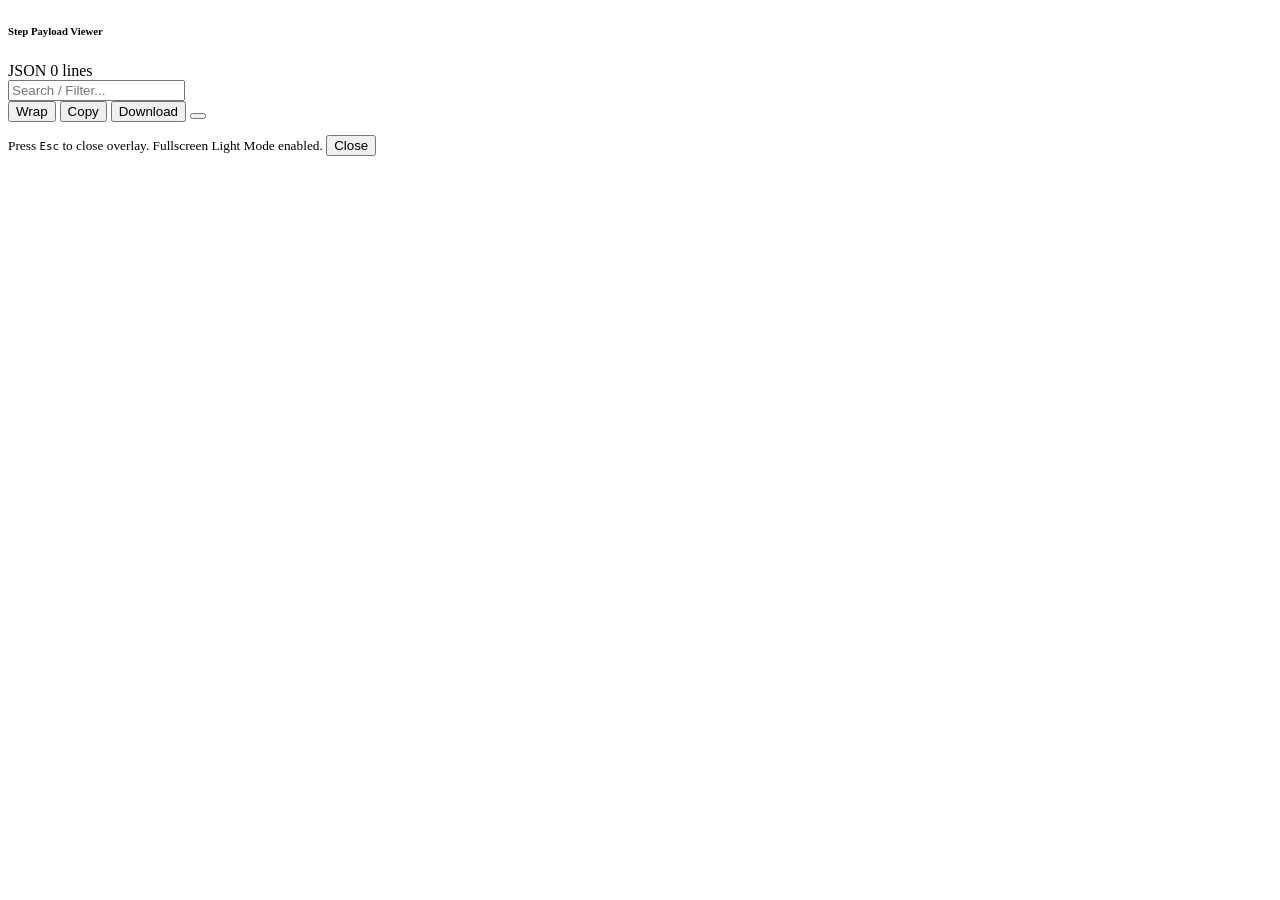
<file: src/main/resources/templates/fragments/payload-modal.html>
<!DOCTYPE html>
<html xmlns:th="http://www.thymeleaf.org">
<!-- Modal: Fullscreen High-Contrast Light Payload Viewer -->
<div th:fragment="payloadModal" class="modal fade" id="payloadViewerModal" tabindex="-1" aria-labelledby="payloadViewerModalLabel" aria-hidden="true">
    <div class="modal-dialog modal-fullscreen modal-dialog-scrollable">
        <div class="modal-content bg-white border text-dark shadow">
            <!-- Modal Header -->
            <div class="modal-header border-bottom border-light-subtle py-2 px-3 bg-light d-flex flex-wrap align-items-center justify-content-between gap-2">
                <div class="d-flex align-items-center gap-2">
                    <i class="fa-solid fa-code text-primary fs-5"></i>
                    <h6 class="modal-title fw-bold text-dark mb-0 font-mono" id="payloadViewerModalLabel">
                        Step Payload Viewer
                    </h6>
                    <span class="badge bg-primary-subtle text-primary border border-primary-subtle font-mono" id="payloadModalBadge">JSON</span>
                    <span class="badge bg-light border text-secondary font-mono small" id="payloadModalStats">0 lines</span>
                </div>

                <div class="d-flex align-items-center gap-2">
                    <!-- Search / Filter in modal -->
                    <div class="input-group input-group-sm" style="width: 220px;">
                        <span class="input-group-text bg-white border-end-0 py-1 text-secondary">
                            <i class="fa-solid fa-magnifying-glass"></i>
                        </span>
                        <input type="text" id="payloadModalSearch" class="form-control border-start-0 py-1" placeholder="Search / Filter...">
                    </div>

                    <!-- Wrap Lines Toggle -->
                    <button type="button" class="btn btn-sm btn-outline-secondary" id="payloadModalWrapBtn" title="Toggle line wrapping">
                        <i class="fa-solid fa-text-width me-1"></i> <span id="payloadModalWrapText">Wrap</span>
                    </button>

                    <!-- Copy Button -->
                    <button type="button" class="btn btn-sm btn-outline-primary" id="payloadModalCopyBtn" title="Copy payload to clipboard">
                        <i class="fa-regular fa-copy me-1"></i> <span id="payloadModalCopyText">Copy</span>
                    </button>

                    <!-- Download Button -->
                    <button type="button" class="btn btn-sm btn-outline-secondary" id="payloadModalDownloadBtn" title="Download payload">
                        <i class="fa-solid fa-download me-1"></i> Download
                    </button>

                    <!-- Close Button -->
                    <button type="button" class="btn-close ms-2" data-bs-dismiss="modal" aria-label="Close"></button>
                </div>
            </div>

            <!-- Modal Body -->
            <div class="modal-body p-3 bg-light bg-opacity-25 d-flex flex-column overflow-hidden">
                <div class="payload-fullscreen-container shadow-sm flex-grow-1">
                    <pre class="payload-code-view m-0" id="payloadModalCode"><code id="payloadModalCodeInner"></code></pre>
                </div>
            </div>

            <!-- Modal Footer -->
            <div class="modal-footer border-top border-light-subtle bg-white py-2 px-3 d-flex justify-content-between align-items-center">
                <small class="text-secondary">
                    <i class="fa-solid fa-circle-info text-primary me-1"></i>
                    Press <kbd class="bg-light text-dark border">Esc</kbd> to close overlay. Fullscreen Light Mode enabled.
                </small>
                <button type="button" class="btn btn-secondary btn-sm px-3" data-bs-dismiss="modal">Close</button>
            </div>
        </div>
    </div>
</div>
</html>
</file>
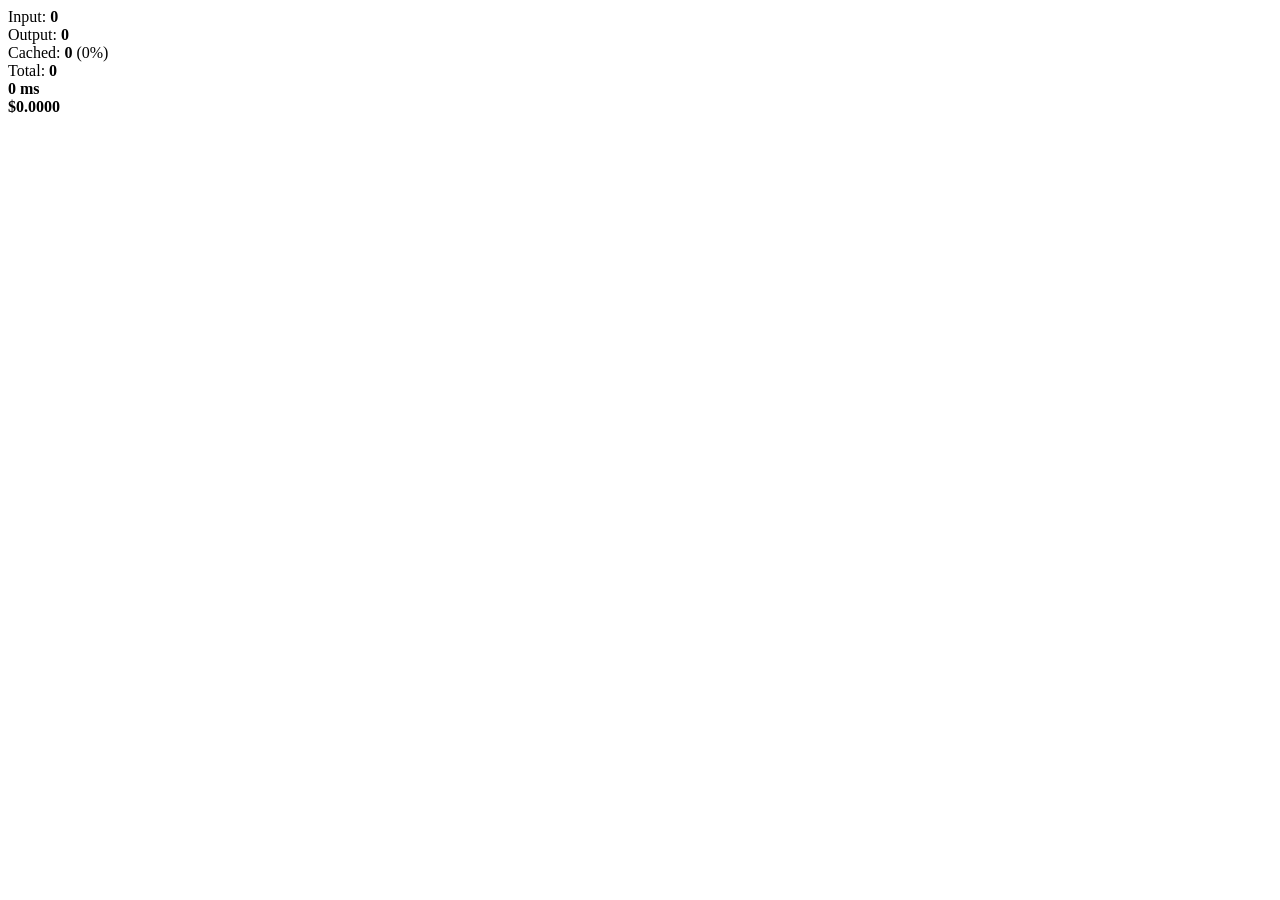
<file: src/main/resources/templates/fragments/token-meter.html>
<!DOCTYPE html>
<html xmlns:th="http://www.thymeleaf.org">
<div th:fragment="meter" id="tokenMeterWrapper" class="d-flex flex-wrap align-items-center gap-2">
    <div class="token-meter-pill badge rounded-pill bg-white border border-secondary-subtle text-dark shadow-sm px-3 py-2" title="Input (Prompt) Tokens sent to model">
        <i class="fa-solid fa-arrow-up-right-from-square text-primary me-2"></i>
        <span class="pill-label text-secondary">Input: </span>
        <strong class="pill-value text-primary font-mono" th:text="${tokenStats.inputTokens()}">0</strong>
    </div>

    <div class="token-meter-pill badge rounded-pill bg-white border border-secondary-subtle text-dark shadow-sm px-3 py-2" title="Output (Completion) Tokens generated by model">
        <i class="fa-solid fa-arrow-down-left-and-up-right-to-center text-success me-2"></i>
        <span class="pill-label text-secondary">Output: </span>
        <strong class="pill-value text-success font-mono" th:text="${tokenStats.outputTokens()}">0</strong>
    </div>

    <div class="token-meter-pill badge rounded-pill bg-white border border-secondary-subtle text-dark shadow-sm px-3 py-2"
         th:title="'Prompt Cache Reused: ' + ${tokenStats.cachedTokens()} + ' tokens (' + ${tokenStats.cacheHitPercentage()} + '% hit rate)'">
        <i class="fa-solid fa-bolt text-info me-2"></i>
        <span class="pill-label text-secondary">Cached: </span>
        <strong class="pill-value text-info font-mono" th:text="${tokenStats.cachedTokens()}">0</strong>
        <span th:if="${tokenStats.cachedTokens() > 0}" class="text-success small fw-bold ms-1" th:text="'(' + ${tokenStats.cacheHitPercentage()} + '%)'">(0%)</span>
    </div>

    <div class="token-meter-pill badge rounded-pill bg-white border border-secondary-subtle text-dark shadow-sm px-3 py-2" title="Total Tokens in session">
        <i class="fa-solid fa-coins text-warning-emphasis me-2"></i>
        <span class="pill-label text-secondary">Total: </span>
        <strong class="pill-value text-warning-emphasis font-mono" th:text="${tokenStats.totalTokens()}">0</strong>
    </div>

    <div class="token-meter-pill badge rounded-pill bg-white border border-secondary-subtle text-dark shadow-sm px-3 py-2" title="Total Model Execution Time">
        <i class="fa-solid fa-stopwatch text-secondary me-2"></i>
        <strong class="pill-value font-mono text-secondary" th:text="${tokenStats.formattedDuration()}">0 ms</strong>
    </div>

    <div class="token-meter-pill badge rounded-pill bg-white border border-secondary-subtle text-dark shadow-sm px-3 py-2" title="Estimated API Cost (USD)">
        <i class="fa-solid fa-dollar-sign text-success me-2"></i>
        <strong class="pill-value font-mono text-success" th:text="${tokenStats.formattedCost()}">$0.0000</strong>
    </div>
</div>
</html>
</file>
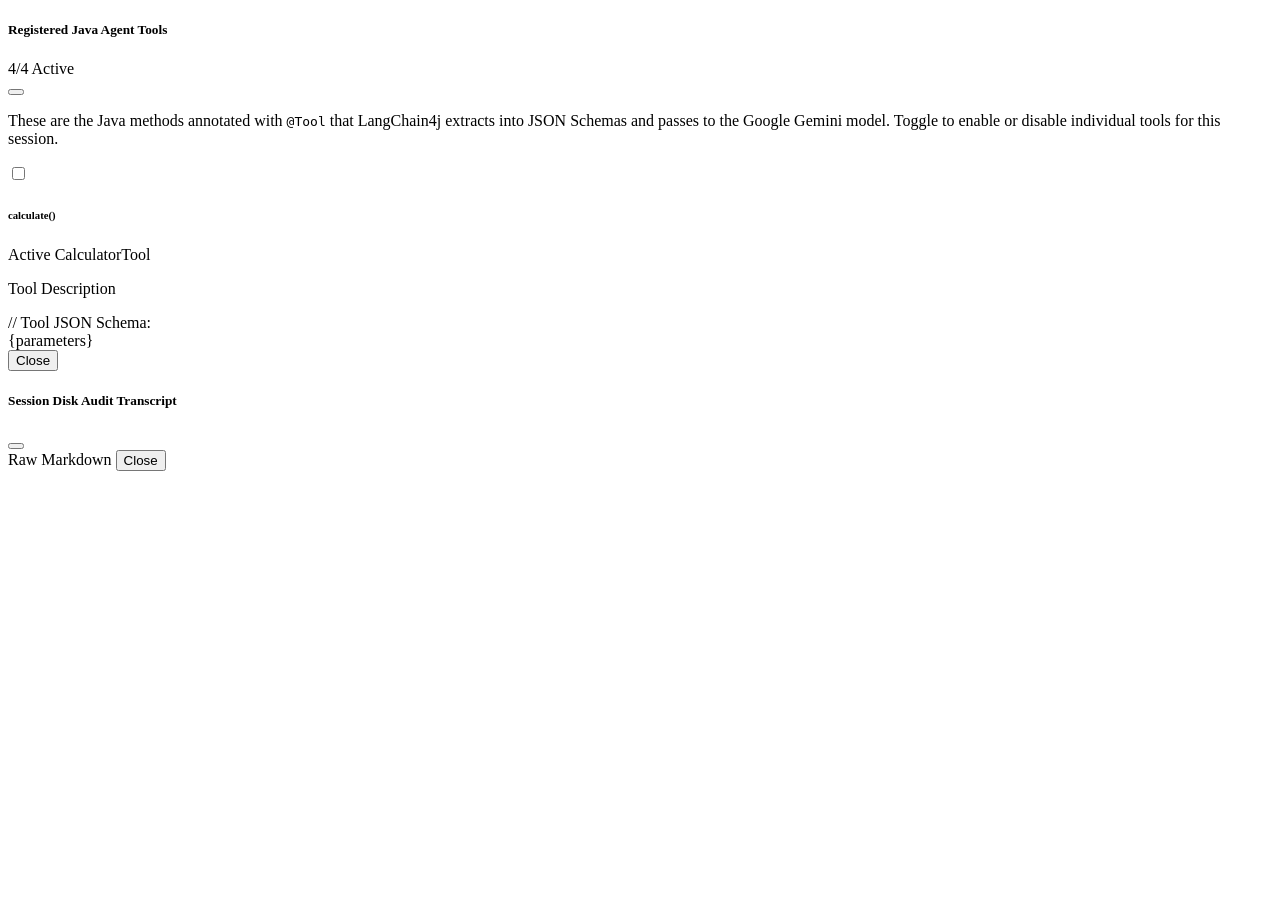
<file: src/main/resources/templates/fragments/tools-drawer.html>
<!DOCTYPE html>
<html xmlns:th="http://www.thymeleaf.org">
<!-- Modal: Registered Tools Inspection -->
<div th:fragment="toolsModal" class="modal fade" id="toolsModal" tabindex="-1" aria-labelledby="toolsModalLabel" aria-hidden="true">
    <div class="modal-dialog modal-lg modal-dialog-scrollable">
        <div class="modal-content bg-white border text-dark shadow">
            <div class="modal-header border-light-subtle">
                <div class="d-flex align-items-center gap-2">
                    <h5 class="modal-title fw-bold mb-0" id="toolsModalLabel">
                        <i class="fa-solid fa-wrench text-primary me-2"></i> Registered Java Agent Tools
                    </h5>
                    <span class="badge bg-primary-subtle text-primary border border-primary-subtle font-mono ms-2"
                          id="toolsActiveCountBadge"
                          th:text="${activeToolCount != null ? activeToolCount + '/' + totalToolCount + ' Active' : 'Active'}">
                        4/4 Active
                    </span>
                </div>
                <button type="button" class="btn-close" data-bs-dismiss="modal" aria-label="Close"></button>
            </div>
            <div class="modal-body">
                <p class="small text-secondary">
                    These are the Java methods annotated with <code>@Tool</code> that LangChain4j extracts into JSON Schemas and passes to the Google Gemini model. Toggle to enable or disable individual tools for this session.
                </p>
                <div class="list-group list-group-flush">
                    <div th:each="t : ${tools}" class="list-group-item bg-transparent text-dark border-light-subtle py-3">
                        <div class="d-flex align-items-center justify-content-between mb-1">
                            <div class="d-flex align-items-center gap-2">
                                <div class="form-check form-switch m-0">
                                    <input class="form-check-input tool-toggle-switch" type="checkbox" role="switch"
                                           th:id="'tool-switch-' + ${t.name}"
                                           th:data-tool-name="${t.name}"
                                           th:checked="${agentSession != null ? agentSession.isToolEnabled(t.name) : true}">
                                </div>
                                <h6 class="mb-0 text-primary font-mono fw-bold">
                                    <label class="form-check-label" th:for="'tool-switch-' + ${t.name}" style="cursor: pointer;">
                                        <i class="fa-solid fa-cube me-1"></i> <span th:text="${t.name} + '()'">calculate()</span>
                                    </label>
                                </h6>
                            </div>
                            <div class="d-flex align-items-center gap-2">
                                <span th:id="'tool-status-badge-' + ${t.name}"
                                      th:class="${(agentSession != null ? agentSession.isToolEnabled(t.name) : true) ? 'badge bg-success-subtle text-success border border-success-subtle' : 'badge bg-secondary-subtle text-secondary border border-secondary-subtle'}"
                                      th:text="${(agentSession != null ? agentSession.isToolEnabled(t.name) : true) ? 'Active' : 'Disabled'}">Active</span>
                                <span class="badge bg-light border border-secondary-subtle text-secondary font-mono small" th:text="${t.targetClassName}">CalculatorTool</span>
                            </div>
                        </div>
                        <p class="small text-secondary mb-2" th:text="${t.description}">Tool Description</p>
                        <div th:if="${t.parameterSchema != null and !t.parameterSchema.isEmpty()}" class="bg-light p-2 rounded border border-light-subtle small font-mono">
                            <span class="text-secondary">// Tool JSON Schema:</span><br>
                            <span class="text-primary font-mono" th:text="${t.parameterSchema}">{parameters}</span>
                        </div>
                    </div>
                </div>
            </div>
            <div class="modal-footer border-light-subtle">
                <button type="button" class="btn btn-secondary btn-sm" data-bs-dismiss="modal">Close</button>
            </div>
        </div>
    </div>
</div>

<!-- Modal: Log and Markdown Transcript Viewer -->
<div th:fragment="logModal" class="modal fade" id="logViewerModal" tabindex="-1" aria-labelledby="logModalLabel" aria-hidden="true">
    <div class="modal-dialog modal-xl modal-dialog-scrollable">
        <div class="modal-content bg-white border text-dark shadow">
            <div class="modal-header border-light-subtle">
                <h5 class="modal-title fw-bold" id="logModalLabel">
                    <i class="fa-solid fa-file-lines text-primary me-2"></i> Session Disk Audit Transcript
                </h5>
                <button type="button" class="btn-close" data-bs-dismiss="modal" aria-label="Close"></button>
            </div>
            <div class="modal-body" id="logModalBody">
                <div class="text-center py-5">
                    <div class="spinner-border text-primary" role="status"></div>
                </div>
            </div>
            <div class="modal-footer border-light-subtle">
                <a th:href="@{'/session/' + ${sessionId} + '/transcript'}" target="_blank" class="btn btn-outline-primary btn-sm">
                    <i class="fa-solid fa-download me-1"></i> Raw Markdown
                </a>
                <button type="button" class="btn btn-secondary btn-sm" data-bs-dismiss="modal">Close</button>
            </div>
        </div>
    </div>
</div>
</html>
</file>
